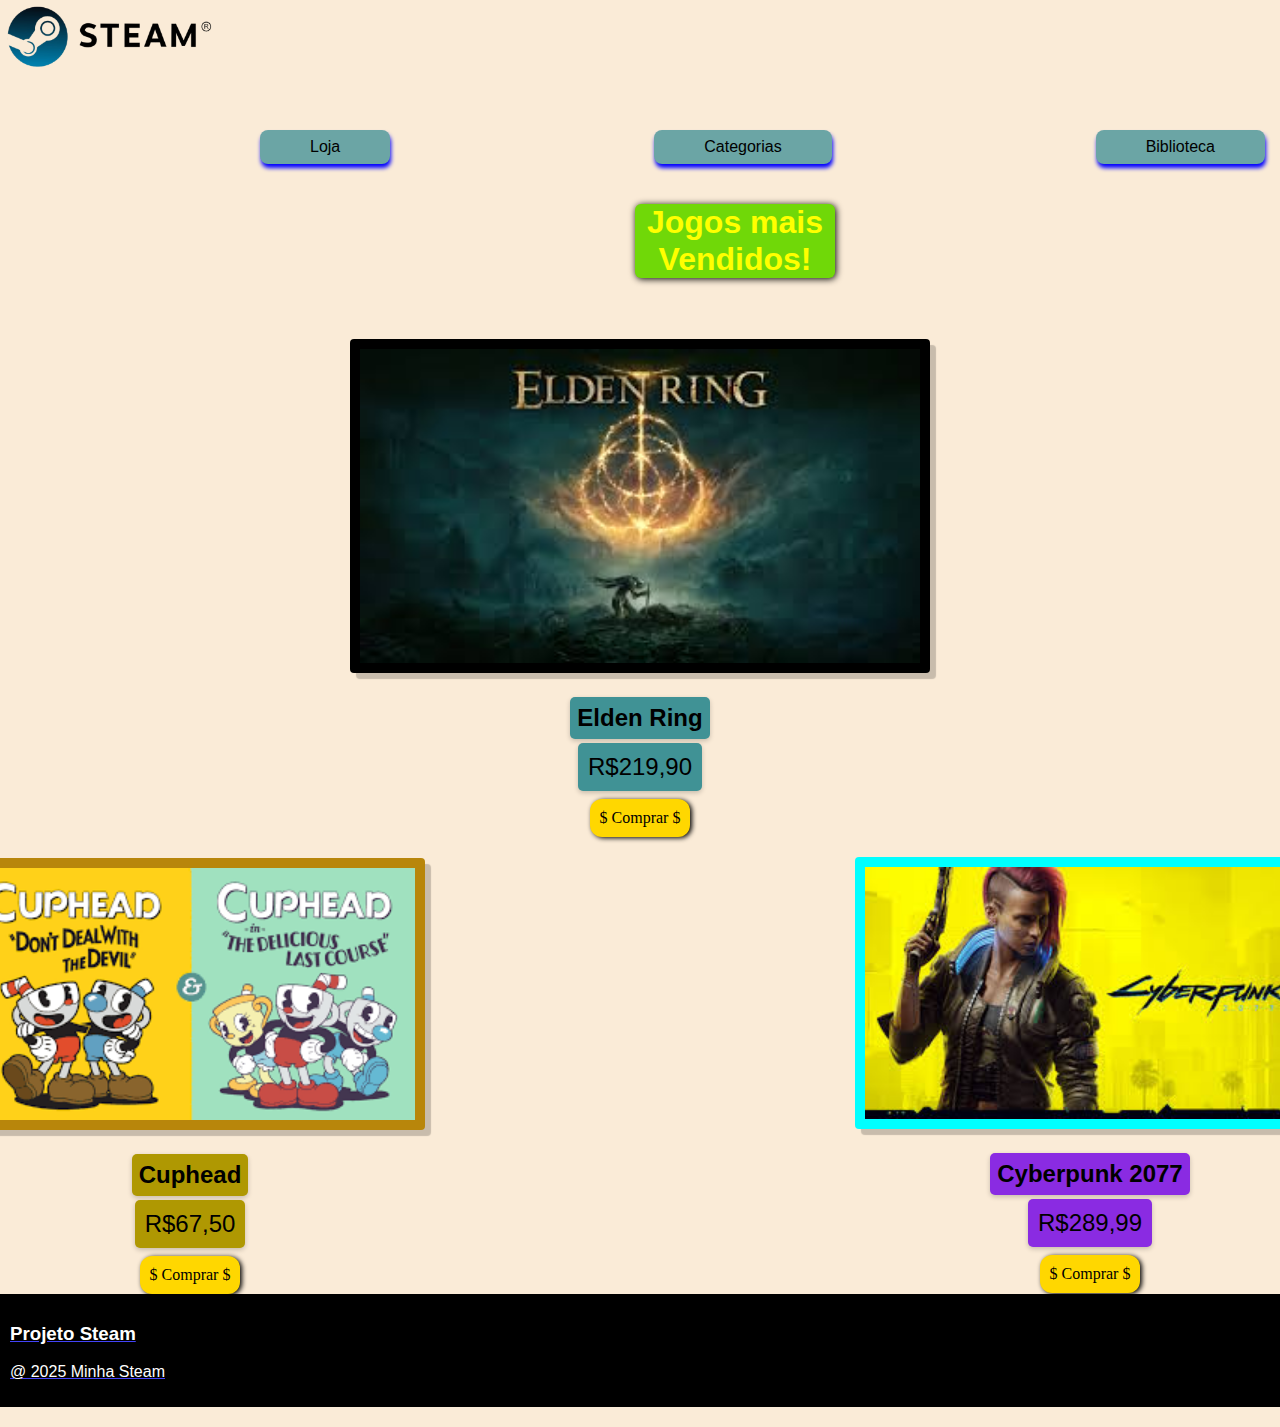
<file: index.html>
<!DOCTYPE html>
<html lang="en">
<head>
    <meta charset="UTF-8">
    <meta name="viewport" content="width=device-width, initial-scale=1.0">
    <title>Steam Anuncios</title>
    <link rel="stylesheet" href="/style.css">
</head>
<body>
    <header>
        <img class="logo" src="/images/8DRbfb-removebg-preview.png" alt="">
        <nav>
        <a class="link-1" href="">Loja</a>
        <a class="link-1" href="/categorias.html">Categorias</a>
        <a class="link-1" href="">Biblioteca</a>
        </nav>
    </header>
    <main>
        <h1>Jogos mais Vendidos!</h1>
        <div>
        <img class="jogos" src="[data-uri]" alt="">
        <h3 class="nome-1">Elden Ring</h3>
        <p class="paragrafo-1">R$219,90</p>
        <a class="As-3" href="https://www.google.com/url?sa=t&rct=j&q=&esrc=s&source=web&cd=&ved=2ahUKEwjempidq-2NAxWzNTUKHVG7DjUQFnoECAkQAQ&url=https%3A%2F%2Fstore.steampowered.com%2Fapp%2F1245620%2FELDEN_RING%2F&usg=AOvVaw1gqgdN1K83HOnHZ6DyCKMv&opi=89978449">$ Comprar $</a>
        <img class="jogos-2" src="[data-uri]" alt="">
        <h3 class="nome-2">Cyberpunk 2077</h3>
        <p class="paragrafo-2">
            R$289,99
        </p>
        <a class="As-2" href="https://www.google.com/url?sa=t&rct=j&q=&esrc=s&source=web&cd=&ved=2ahUKEwjempidq-2NAxWzNTUKHVG7DjUQFnoECAkQAQ&url=https%3A%2F%2Fstore.steampowered.com%2Fapp%2F1245620%2FELDEN_RING%2F&usg=AOvVaw1gqgdN1K83HOnHZ6DyCKMv&opi=89978449">$ Comprar $</a>
        <img class="jogos-3" src="[data-uri]" alt="">
        <h3 class="nome-3">Cuphead</h3>
        <p class="paragrafo-3">
            R$67,50
        </p>
        <a class="As-1" href="https://www.google.com/url?sa=t&rct=j&q=&esrc=s&source=web&cd=&cad=rja&uact=8&ved=2ahUKEwi78Z7Qq-2NAxUCs5UCHas_DiIQFnoECAoQAQ&url=https%3A%2F%2Fstore.steampowered.com%2Fapp%2F268910%2FCuphead%2F&usg=AOvVaw0wycgYOqMX72aTQovzeb7r&opi=89978449">$ Comprar $</a>
        </div>
    </main>
    <article>
        <h3 class="arroba">Projeto Steam</h3>
        <footer>
            <p class="arroba">@ 2025 Minha Steam</p>
        </footer>
    </article>
</body>
</html>
</file>
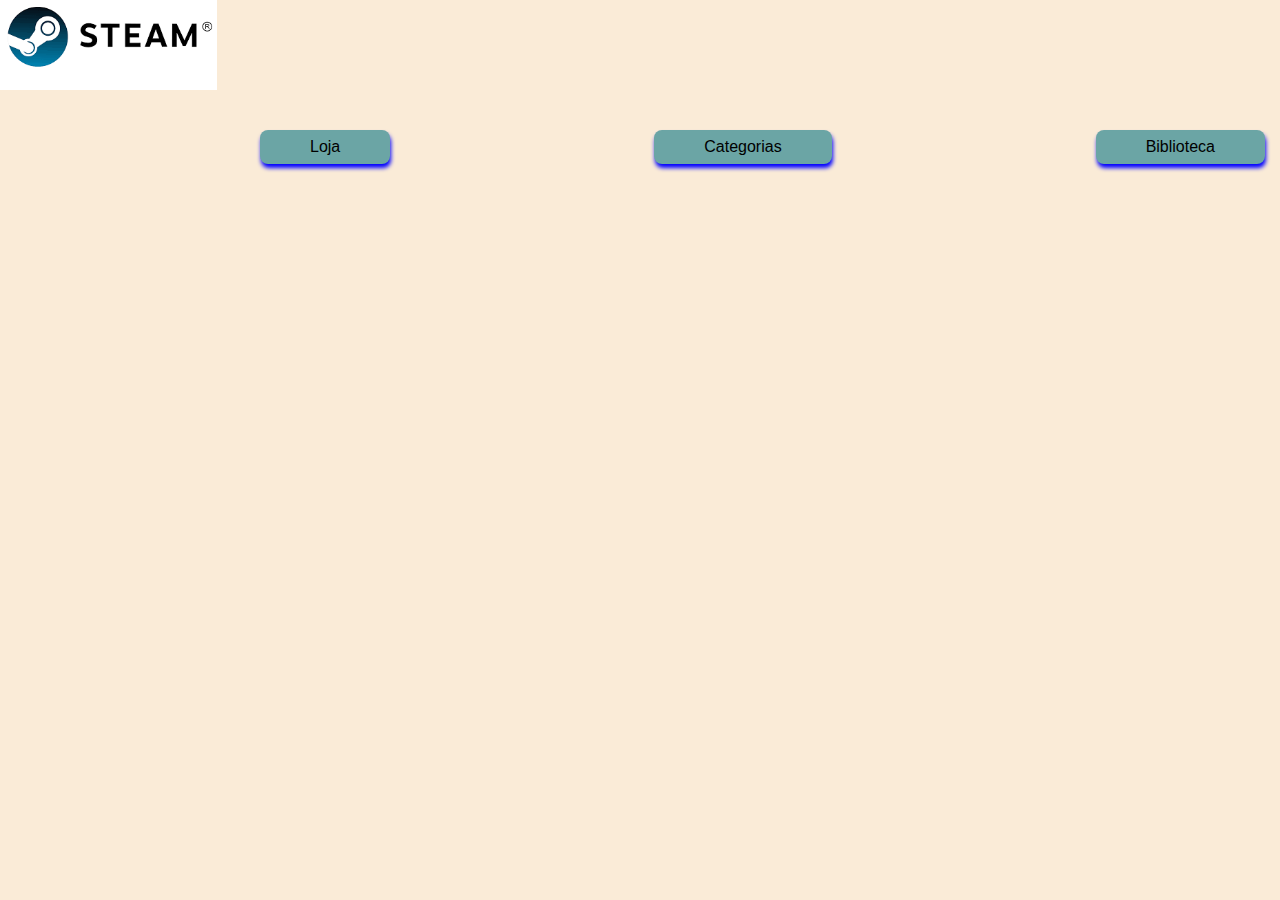
<file: teste/index.html>
<!DOCTYPE html>
<html lang="en">
<head>
    <meta charset="UTF-8">
    <meta name="viewport" content="width=device-width, initial-scale=1.0">
    <title>Steam Anuncios</title>
    <link rel="stylesheet" href="/style.css">
</head>
<body>
    <header>
        <img class="logo" src="[data-uri]" alt="">
        <nav>
        <a class="link-1" href="">Loja</a>
        <a class="link-1" href="">Categorias</a>
        <a class="link-1" href="">Biblioteca</a>
        </nav>
    </header>
</body>
</html>
</file>
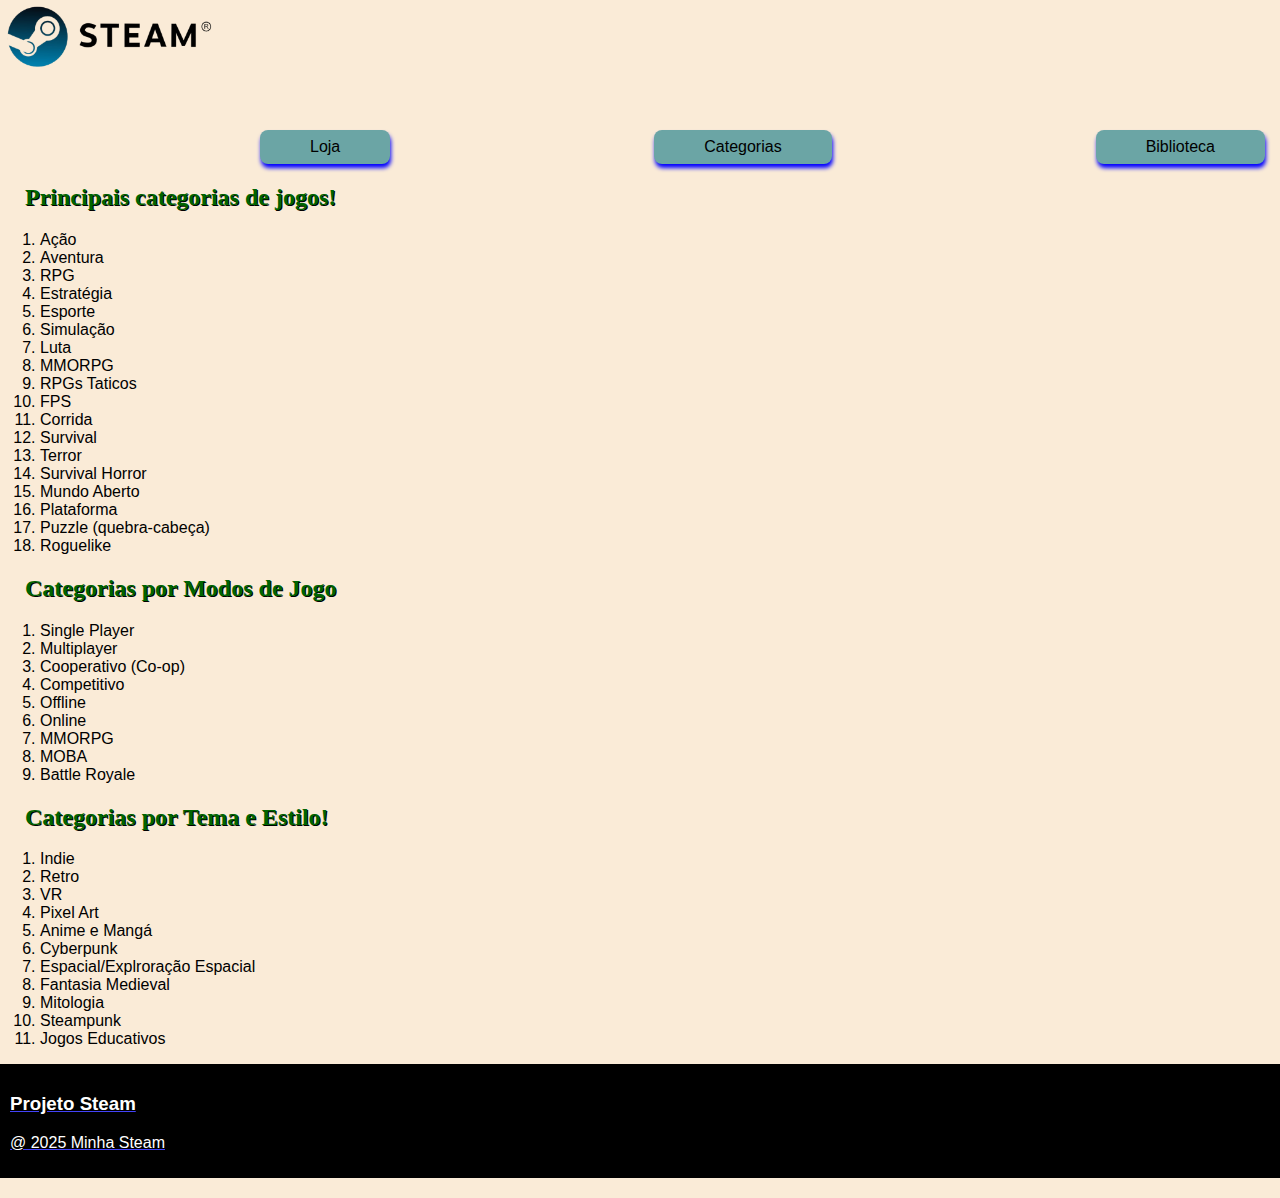
<file: categorias.html>
<!DOCTYPE html>
<html lang="en">
<head>
    <meta charset="UTF-8">
    <meta name="viewport" content="width=device-width, initial-scale=1.0">
    <title>Categorias</title>
    <link rel="stylesheet" href="/categorias.css">
</head>
<body>
    <img class="logo" src="/images/8DRbfb-removebg-preview.png" alt="">
        <nav>
        <a class="link-1" href="/index.html">Loja</a>
        <a class="link-1" href="">Categorias</a>
        <a class="link-1" href="">Biblioteca</a>
        </nav>
    </header>
    <main>
        <h2 class="h2-1">Principais categorias de jogos!</h2>
        <ol class="lista-1">
            <li>Ação</li>
            <li>Aventura</li>
            <li>RPG</li>
            <li>Estratégia</li>
            <li>Esporte</li>
            <li>Simulação</li>
            <li>Luta</li>
            <li>MMORPG</li>
            <li>RPGs Taticos</li>
            <li>FPS</li>
            <li>Corrida</li>
            <li>Survival</li>
            <li>Terror</li>
            <li>Survival Horror</li>
            <li>Mundo Aberto</li>
            <li>Plataforma</li>
            <li>Puzzle (quebra-cabeça) </li>
            <li>Roguelike</li>
        </ol>
        <h2 class="h2-2">Categorias por Modos de Jogo</h2>
        <ol class="lista-2">
            <li>Single Player</li>
            <li>Multiplayer</li>
            <li>Cooperativo (Co-op)</li>
            <li>Competitivo</li>
            <li>Offline</li>
            <li>Online</li>
            <li>MMORPG</li>
            <li>MOBA</li>
            <li>Battle Royale</li>
        </ol>
        <h2 class="h2-3">Categorias por Tema e Estilo!</h2>
        <ol class="lista-3">
            <li>Indie</li>
            <li>Retro</li>
            <li>VR</li>
            <li>Pixel Art</li>
            <li>Anime e Mangá</li>
            <li>Cyberpunk</li>
            <li>Espacial/Explroração Espacial</li>
            <li>Fantasia Medieval</li>
            <li>Mitologia</li>
            <li>Steampunk</li>
            <li>Jogos Educativos</li>
        </ol>
    </main>
    <article>
        <h3 class="arroba">Projeto Steam</h3>
        <footer>
            <p class="arroba">@ 2025 Minha Steam</p>
        </footer>
    </article>
</body>
</html>
</file>
<file: style.css>
body {
background-color: antiquewhite;
margin: 0px;
}

.paragrafo-1 {
  font-size: x-large;
  font-family: 'Franklin Gothic Medium', 'Arial Narrow', Arial, sans-serif;
  gap: 0px;
  background-color: rgb(64, 146, 149);
  padding: 10px;
  border-radius: 5px;
  box-shadow: 0 2px 5px rgba(0, 0, 0, 0.2);
  margin-top: -20px;
}
.paragrafo-2 {
  font-family: 'Franklin Gothic Medium', 'Arial Narrow', Arial, sans-serif;
  font-size: x-large;
  background-color: blueviolet;
  padding: 10px;
  border-radius: 5px;
  margin-left: 900px;
  box-shadow: 0 2px 5px rgba(0, 0, 0, 0.2);
  margin-top: -20px;
}

.link-1 {
  font-size: 16px; /* Tamanho da fonte */
  padding: 8px 50px; /* Espaço interno */
  display: inline-block;
  color: rgb(0, 0, 0); /* Cor padrão do link */
  text-decoration: none;
  margin-left: 260px;
  margin-top: 40px;
  font-family: 'Gill Sans', 'Gill Sans MT', Calibri, 'Trebuchet MS', sans-serif;
  background-color: rgb(107, 165, 165);
  border-radius: 8px;
  border: 20px black;
  width: 20px 50px;
  box-shadow: 1px 4px 4px blue;
}

.logo {
    display: flex;
    justify-content: flex-start;
    height: 110px;
    margin-top: -20px;
}

.jogos {
width: 560px;
background-color: black;
border-radius: 4px;
padding: 10px;
gap: 20px;
margin-top: 40px;
box-shadow: 6px 6px 1px rgba(0, 0, 0, 0.2);
}

div {
  display: flex;
  justify-content: space-between;
  flex-direction: column;
  align-items: center;
}

.jogos-2 {
width: 450px;
background-color: aqua;
border-radius: 4px;
padding: 10px;
gap: 20px;
margin-top: 20px;
margin-left: 900px;
box-shadow: 6px 6px 1px rgba(0, 0, 0, 0.2);
}

.jogos-3 {
width: 450px;
background-color: darkgoldenrod;
border-radius: 4px;
padding: 10px;
gap: 20px;
margin-top: -435px;
margin-left: -900px;
box-shadow: 6px 6px 1px rgba(0, 0, 0, 0.2);
}

.paragrafo-3 {
  font-family: 'Franklin Gothic Medium', 'Arial Narrow', Arial, sans-serif;
  font-size: x-large;
  background-color: rgb(175, 152, 2);
  padding: 10px;
  border-radius: 5px;
  margin-left: -900px;
  box-shadow: 0 2px 5px rgba(0, 0, 0, 0.2);
  margin-top: -20px;
}

article {
  background-color: black;
  padding: 10px;
}

.arroba {
  color: white;
  font-family: 'Lucida Sans', 'Lucida Sans Regular', 'Lucida Grande', 'Lucida Sans Unicode', Geneva, Verdana, sans-serif;
  text-decoration: rgb(66, 66, 249) underline;
}

.nome-1 {
  font-family: 'Gill Sans', 'Gill Sans MT', Calibri, 'Trebuchet MS', sans-serif;
  font-size: x-large;
  background-color: rgb(64, 146, 149);
  padding: 7px;
  border-radius: 5px;
  box-shadow: 0 2px 5px rgba(0, 0, 0, 0.2);
}

.nome-2 {
  font-family: 'Gill Sans', 'Gill Sans MT', Calibri, 'Trebuchet MS', sans-serif;
  font-size: x-large;
  background-color: blueviolet;
  padding: 7px;
  border-radius: 5px;
  box-shadow: 0 2px 5px rgba(0, 0, 0, 0.2);
  margin-left: 900px;
}

.nome-3 {
  font-family: 'Gill Sans', 'Gill Sans MT', Calibri, 'Trebuchet MS', sans-serif;
  font-size: x-large;
  background-color: rgb(175, 152, 2);
  padding: 7px;
  border-radius: 5px;
  box-shadow: 0 2px 5px rgba(0, 0, 0, 0.2);
  margin-left: -900px;
  font-size: x-large;
}

.As-1 {
  text-decoration: none;
  margin-left: -900px;
  margin-top: -16px;
  padding: 10px;
  background-color: gold;
  border-radius: 12px;
  box-shadow: 2px 1px 5px black;
  color: black;
}

.As-2 {
  text-decoration: none;
  margin-left: 900px;
  margin-top: -16px;
  padding: 10px;
  background-color: gold;
  border-radius: 12px;
  box-shadow: 2px 1px 5px black;
  color: black;
}

.As-3 {
  text-decoration: none;
  margin-top: -16px;
  padding: 10px;
  background-color: gold;
  border-radius: 12px;
  box-shadow: 2px 1px 5px black;
  color: black;
}

h1 {
  text-align: center;
  margin-left: 635px;
  margin-top: 40px;
  color: yellow;
  font-family: 'Gill Sans', 'Gill Sans MT', Calibri, 'Trebuchet MS', sans-serif;
  padding: 12px solid blue;
  box-shadow: 1px 1px 7px black;
  width: 200px;
  background-color: rgb(112, 216, 8);
  border-radius: 6px;
}
</file>
<file: categorias.css>
body {
    background-color: antiquewhite;
}

.link-1 {
  font-size: 16px; /* Tamanho da fonte */
  padding: 8px 50px; /* Espaço interno */
  display: inline-block;
  color: rgb(0, 0, 0); /* Cor padrão do link */
  text-decoration: none;
  margin-left: 260px;
  margin-top: 40px;
  font-family: 'Gill Sans', 'Gill Sans MT', Calibri, 'Trebuchet MS', sans-serif;
  background-color: rgb(107, 165, 165);
  border-radius: 8px;
  border: 20px black;
  width: 20px 50px;
  box-shadow: 1px 4px 4px blue;
}

.logo {
    display: flex;
    justify-content: flex-start;
    height: 110px;
    margin-top: -20px;
}

.h2-1 {
    margin-left: 25px;
    color: darkgreen;
    text-shadow: 1px 1px black;
}

.h2-2 {
    margin-left: 25px;
    color: darkgreen;
    text-shadow: 1px 1px black;
}

.h2-3 {
    color: darkgreen;
    text-shadow: 1px 1px black;
    margin-left: 25px;
}

.lista-1 {
    font-family: 'Gill Sans', 'Gill Sans MT', Calibri, 'Trebuchet MS', sans-serif;
}

.lista-2 {
    font-family: 'Gill Sans', 'Gill Sans MT', Calibri, 'Trebuchet MS', sans-serif;
}

.lista-3 {
    font-family: 'Gill Sans', 'Gill Sans MT', Calibri, 'Trebuchet MS', sans-serif;
}

.arroba {
  color: white;
  font-family: 'Lucida Sans', 'Lucida Sans Regular', 'Lucida Grande', 'Lucida Sans Unicode', Geneva, Verdana, sans-serif;
  text-decoration: rgb(66, 66, 249) underline;
}
article {
  background-color: black;
  padding: 10px;
}

body {
    margin: 0px;
}
</file>
